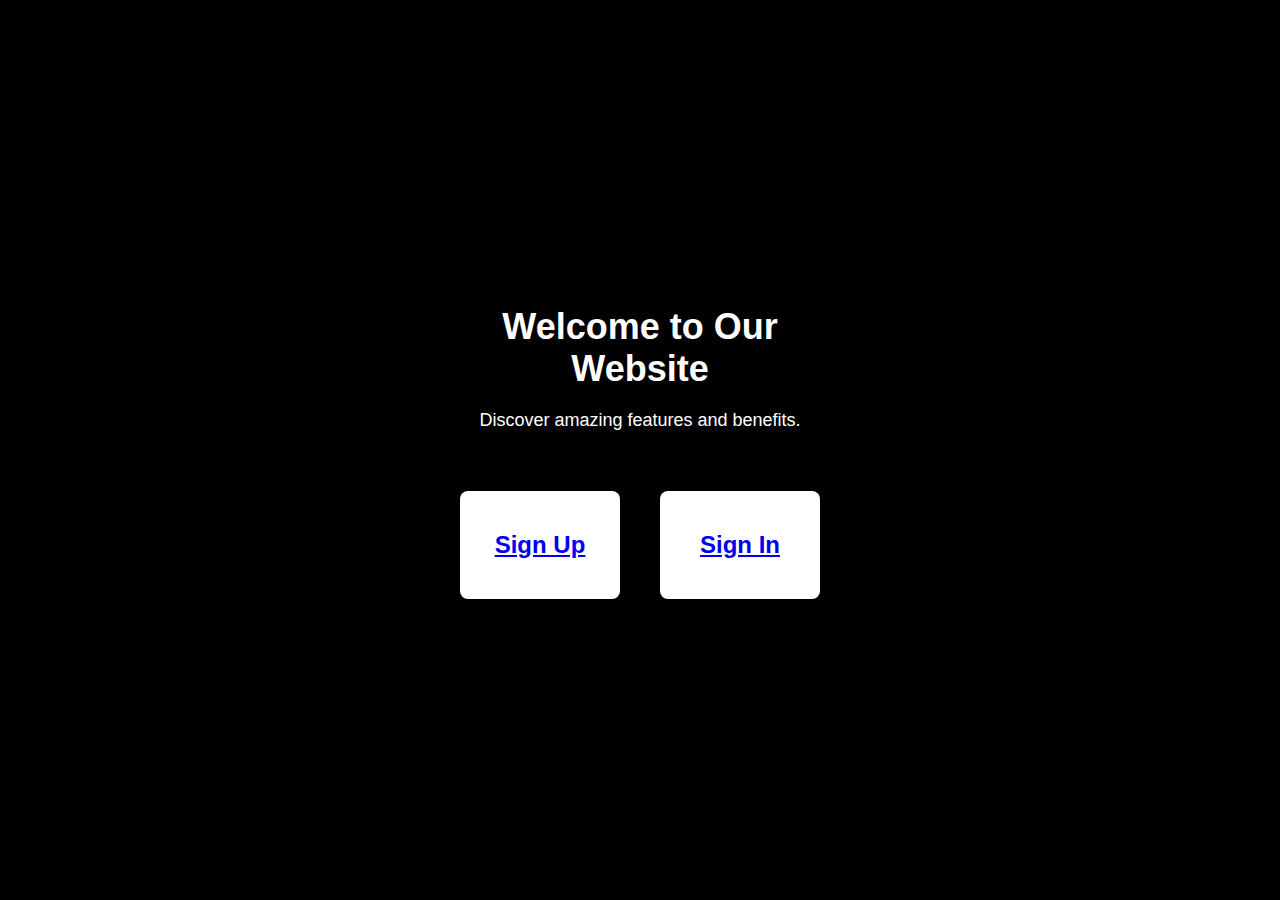
<file: index.html>
<!DOCTYPE html>
<html lang="en">
<head>
    <meta charset="UTF-8">
    <meta name="viewport" content="width=device-width, initial-scale=1.0">
    <link rel="stylesheet" href="styles.css">
    <title>Welcome to Our Website</title>
</head>
<body>
    <div class="landing">
        <h1>Welcome to Our Website</h1>
        <p>Discover amazing features and benefits.</p>
        <div class="box-container">
            <div class="box">
                <h2><a href="signup.html">Sign Up</a></h2>
            </div>
            <div class="box">
                <h2><a href="signin.html">Sign In</a></h2>
                
            </div>
        </div>
    </div>
    
</body>
</html>
</file>
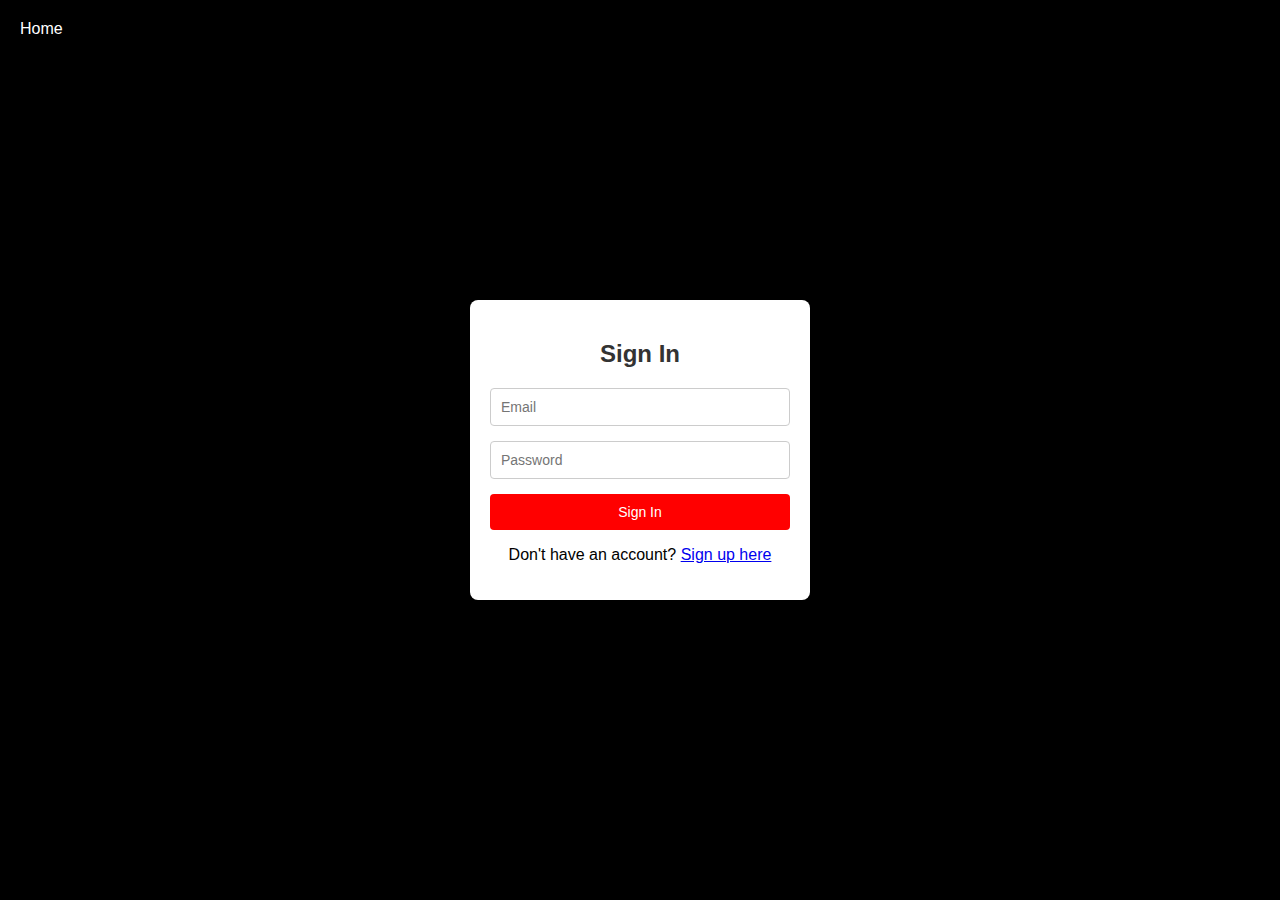
<file: signin.html>
<!DOCTYPE html>
<html lang="en">
<head>
    <meta charset="UTF-8">
    <meta name="viewport" content="width=device-width, initial-scale=1.0">
    <link rel="stylesheet" href="styles.css">
    <title>Sign In</title>
</head>
<body>
    <header>
        <a href="index.html" class="home-link">Home</a>
    </header>
    <div class="form-container">
        <h2>Sign In</h2>
        <form>
            <input type="email" placeholder="Email" required>
            <input type="password" placeholder="Password" required>
            <button type="submit">Sign In</button>
        </form>
        <p> Don't have an account? <a href="signup.html">Sign up here</p>
    </div>
    
</body>
</html>
</file>
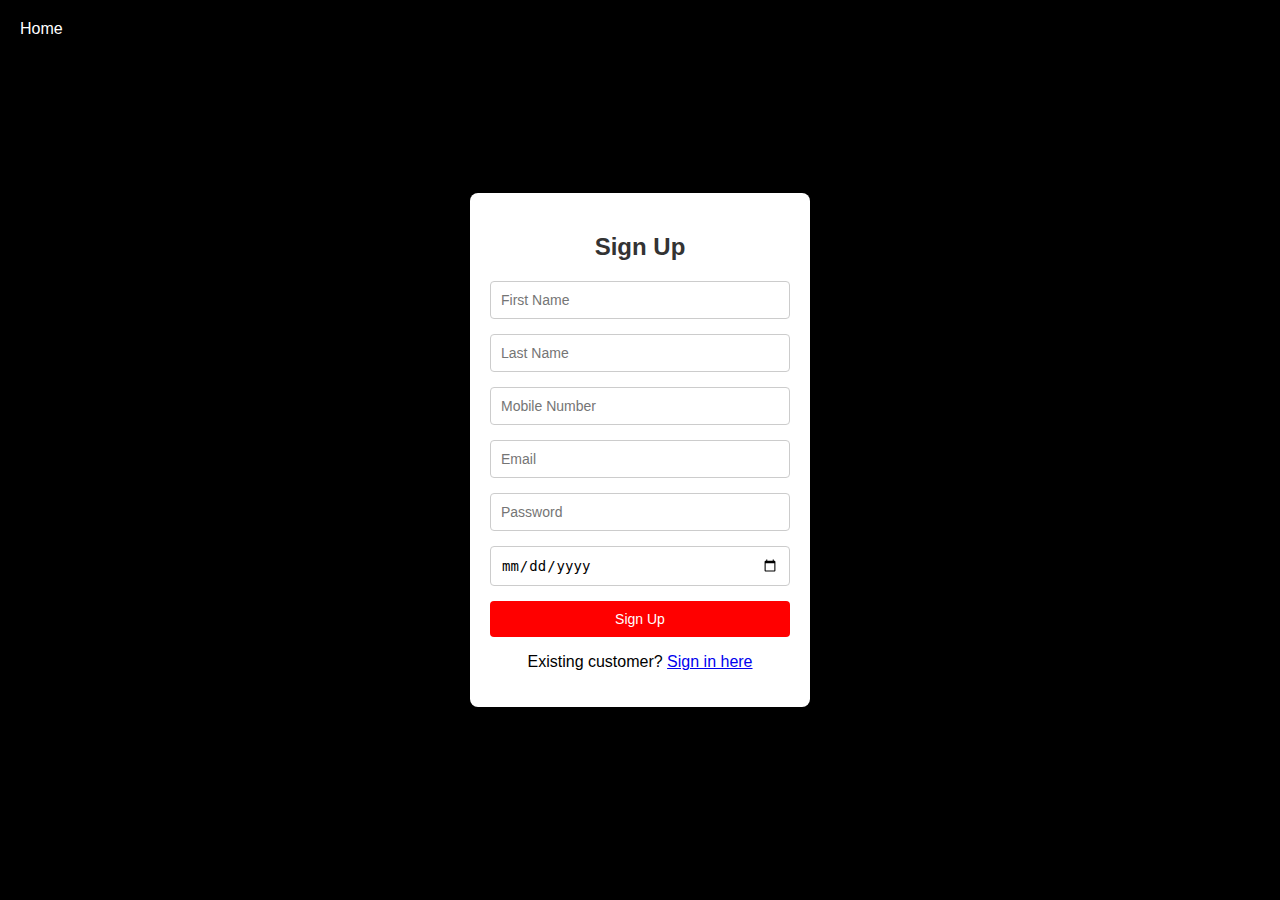
<file: signup.html>
<!DOCTYPE html>
<html lang="en">
<head>
    <meta charset="UTF-8">
    <meta name="viewport" content="width=device-width, initial-scale=1.0">
    <link rel="stylesheet" href="styles.css">
    <title>Sign Up</title>
</head>
<body>
    <header>
        <a href="index.html" class="home-link">Home</a>
    </header>
    <div class="form-container">
        <h2>Sign Up</h2>
        <form>
            <input type="text" placeholder="First Name" required>
            <input type="text" placeholder="Last Name" required>
            <input type="text" placeholder="Mobile Number" required>
            <input type="email" placeholder="Email" required>
            <input type="password" placeholder="Password" required>
            <input type="date" placeholder="Date of Birth" required>
            <button type="submit">Sign Up</button>

        </form>
        <p> Existing customer? <a href="signin.html">Sign in here</p>
    </div>
    
</body>
</html>
</file>
<file: styles.css>
body {
    margin: 0;
    padding: 0;
    font-family: Arial, sans-serif;
    background-color: #000;
    display: flex;
    justify-content: center;
    align-items: center;
    height: 100vh;
}

.landing {
    text-align: center;
    color: #fff;
    background-color: #000;
    padding: 30px;
    border-radius: 8px;
    box-shadow: 0px 0px 10px rgba(0, 0, 0, 0.2);
    width: 400px;
    margin: auto;
}

.landing h1 {
    font-size: 36px;
    color: #fff;
    margin-bottom: 20px;
}

.landing p {
    font-size: 18px;
    color: #fff;
    margin-bottom: 40px;
}

.landing .box-container {
    display: flex;
    justify-content: center;
}

.landing .box {
    background-color: white;
    border-radius: 8px;
    box-shadow: 0px 0px 10px rgba(0, 0, 0, 0.2);
    padding: 20px;
    width: 250px;
    text-align: center;
    margin: 20px;
}

.form-container {
    background-color: white;
    border-radius: 8px;
    box-shadow: 0px 0px 10px rgba(0, 0, 0, 0.2);
    padding: 20px;
    width: 300px;
    text-align: center;
}

form {
    display: flex;
    flex-direction: column;
}

h2 {
    margin-bottom: 20px;
    color: #333;
}

input {
    padding: 10px;
    margin-bottom: 15px;
    border: 1px solid #ccc;
    border-radius: 4px;
    font-size: 14px;
}

button {
    background-color: #ff0000;
    color: #fff;
    padding: 10px;
    border: none;
    border-radius: 4px;
    cursor: pointer;
    font-size: 14px;
    transition: background-color 0.3s ease, transform 0.3s ease;
}

button:hover {
    background-color: #cc0000;
    transform: scale(1.05);
}

.home-link {
    display: block;
    position: absolute;
    top: 20px;
    left: 20px;
    color: #fff;
    text-decoration: none;
    font-size: 16px;
    transition: color 0.3s ease;
}

.home-link:hover {
    color: #ccc;
}

footer {
    background-color: #333;
    color: #fff;
    text-align: center;
    padding: 20px;
}
</file>
